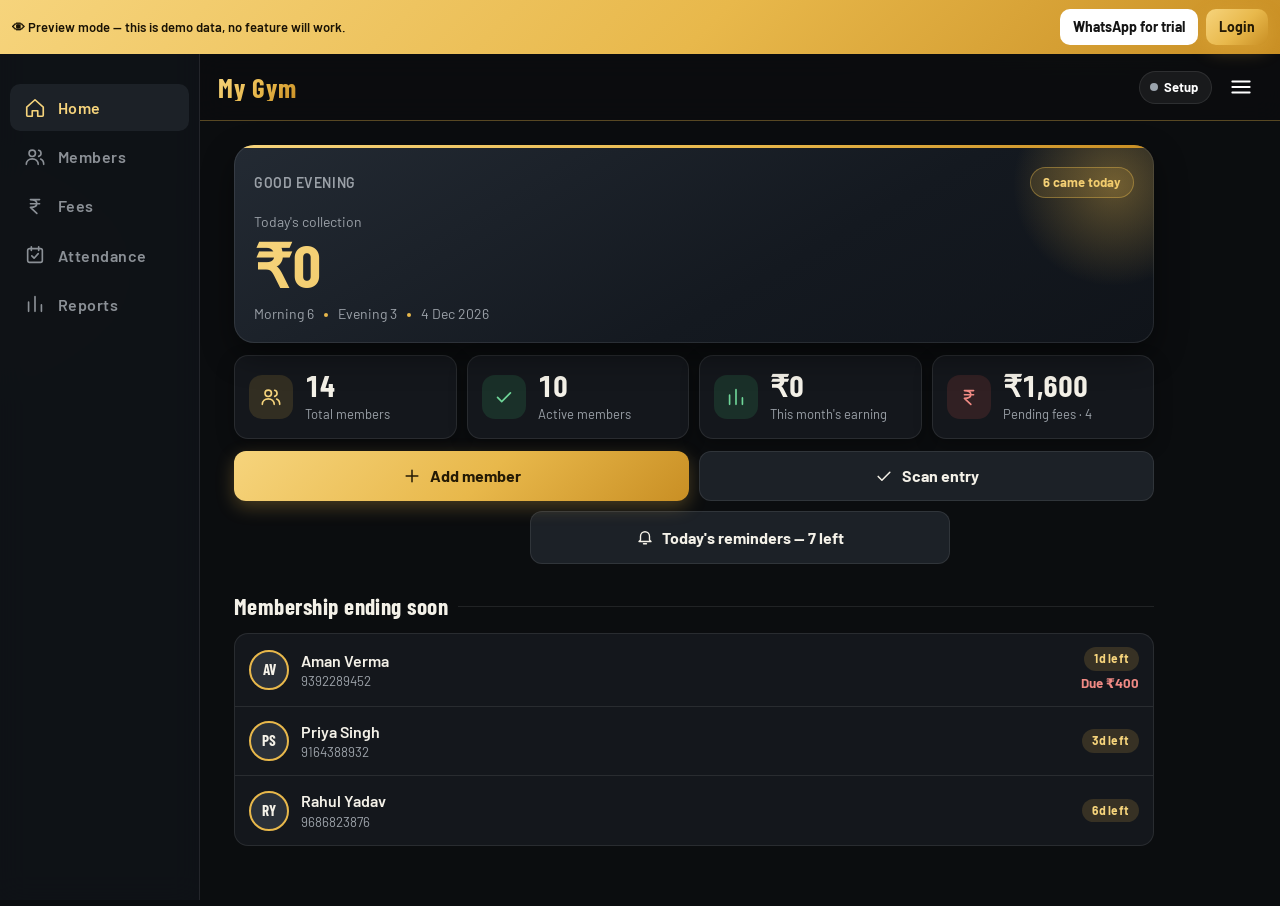
<file: index.html>
<!doctype html>
<html lang="en">
<head>
<meta charset="utf-8">
<meta name="viewport" content="width=device-width, initial-scale=1, viewport-fit=cover">
<title>Gym Manager</title>
<meta name="theme-color" content="#0B0D0F">
<meta name="description" content="Members, fees, attendance and reports for your gym">
<link rel="manifest" href="manifest.json">
<link rel="icon" type="image/png" href="icon-192.png">
<link rel="apple-touch-icon" href="icon-192.png">
<meta name="mobile-web-app-capable" content="yes">
<meta name="apple-mobile-web-app-capable" content="yes">
<link rel="preconnect" href="https://fonts.googleapis.com">
<link rel="preconnect" href="https://fonts.gstatic.com" crossorigin>
<link href="https://fonts.googleapis.com/css2?family=Barlow+Condensed:wght@600;700&family=Barlow:wght@400;500;600&display=swap" rel="stylesheet">
<link rel="stylesheet" href="style.css">
</head>
<body>
<div id="previewBar" hidden>
  <span class="pv-txt">👁 Preview mode — this is demo data, no feature will work.</span>
  <span class="pv-acts"><a class="btn light small" id="pvWa" href="#" target="_blank" rel="noopener">WhatsApp for trial</a><button class="btn primary small" data-act="previewLogin">Login</button></span>
</div>
<header class="top">
  <div class="brand"><span id="gymName">Gym Manager</span></div>
  <div class="top-acts">
    <button class="sync" id="syncBtn" data-act="syncNow" hidden></button>
    <button class="btn light small" id="installBtn" data-act="install" hidden>Install app</button>
    <button class="ib dark" data-act="settings" aria-label="Settings" id="settingsBtn"></button>
  </div>
</header>
<main id="view"></main>
<nav class="tabs" id="tabs" aria-label="Main"></nav>

<div class="sheet" id="sheet" hidden>
  <div class="sheet-bg" data-act="closeSheet"></div>
  <div class="sheet-panel" role="dialog" aria-modal="true" aria-labelledby="sheetTitle">
    <div class="sheet-head">
      <h2 id="sheetTitle"></h2>
      <button class="ib" data-act="closeSheet" aria-label="Close">&times;</button>
    </div>
    <div class="sheet-body" id="sheetBody"></div>
  </div>
</div>
<div id="login" hidden>
  <form id="loginForm" autocomplete="on">
    <h1>Gym Manager</h1>
    <p>Sign in to open your gym's online database. This app needs internet and does not work offline.</p>
    <label>Email<input name="email" type="email" required autocomplete="username"></label>
    <label>Password<input name="password" type="password" required autocomplete="current-password"></label>
    <button class="btn primary wide">Sign in</button>
    <p id="loginMsg" role="alert"></p>
    <button type="button" class="btn ghost wide" data-act="preview" style="margin-top:6px">See the app first, without login</button>
    <p class="mini" style="text-align:center;margin-top:8px">The preview shows demo data — features work only after login.</p>
  </form>
</div>
<div id="netblock" hidden>
  <div class="nb-card">
    <h1 id="nbTitle">No internet</h1>
    <p id="nbMsg"></p>
    <button class="btn primary wide" id="netRetry">Retry</button>
  </div>
</div>
<div id="toast" role="status" aria-live="polite"></div>
<div id="lockblock" hidden>
  <div class="nb-card">
    <h1 id="lockTitle">Demo over</h1>
    <p id="lockMsg">Your demo period is over. Message us to activate the app — after payment it will unlock right here and all your data stays safe.</p>
    <a class="btn primary wide" id="lockWa" href="#" target="_blank" rel="noopener">Activate on WhatsApp</a>
    <button class="btn ghost wide" id="lockRetry" style="margin-top:10px">Check again</button>
    <button class="btn ghost wide" id="lockLogout" style="margin-top:10px">Log out</button>
  </div>
</div>
<script src="config.js"></script>
<script src="qrcode.js"></script>
<script src="jsqr.js"></script>
<script src="app.js"></script>
<script src="cloud.js"></script>
</body>
</html>
</file>
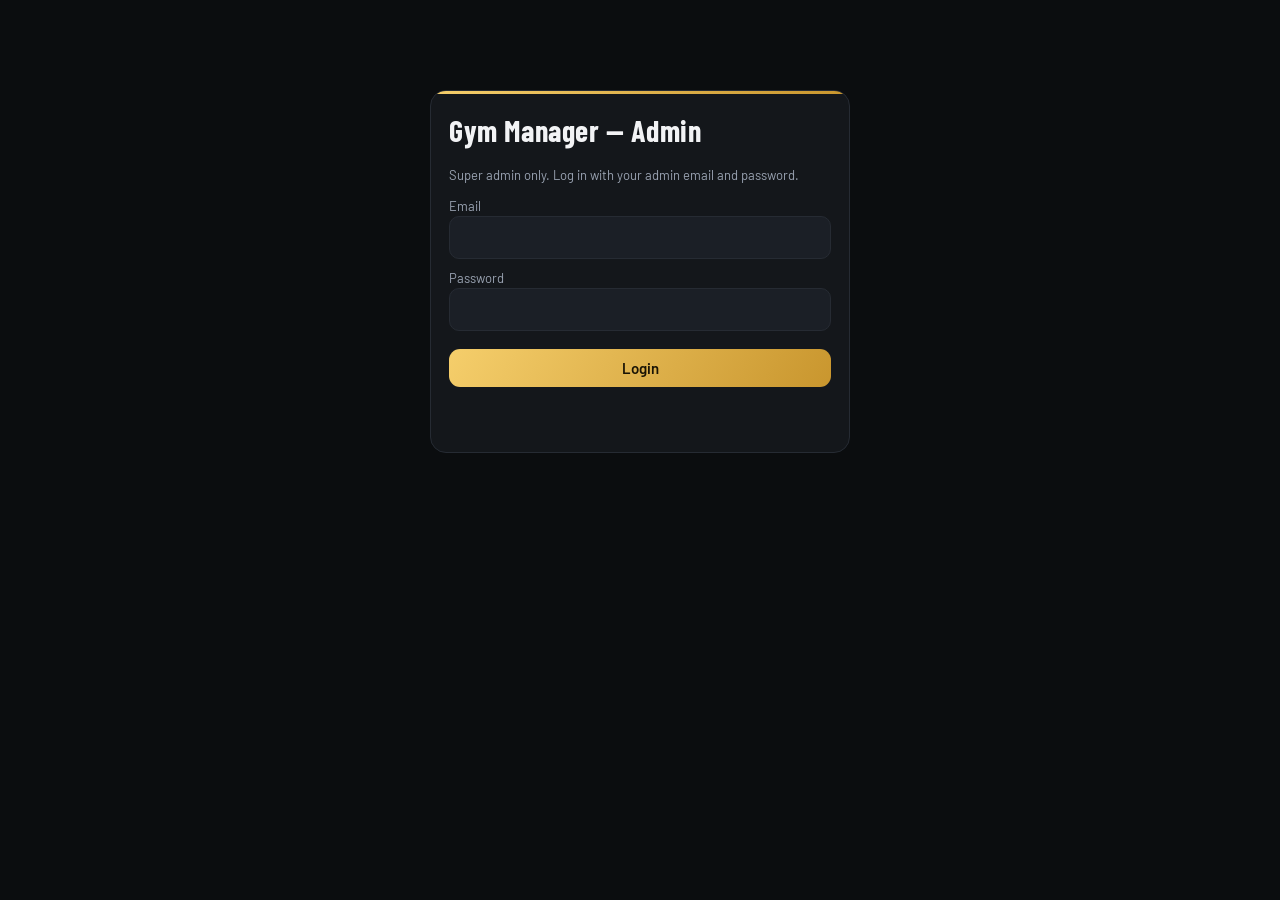
<file: admin.html>
<!doctype html>
<html lang="en">
<head>
<meta charset="utf-8">
<meta name="viewport" content="width=device-width, initial-scale=1, viewport-fit=cover">
<meta name="robots" content="noindex, nofollow">
<title>Gym Manager — Admin</title>
<meta name="theme-color" content="#0B0D0F">
<link rel="icon" type="image/png" href="icon-192.png">
<link rel="preconnect" href="https://fonts.googleapis.com">
<link rel="preconnect" href="https://fonts.gstatic.com" crossorigin>
<link href="https://fonts.googleapis.com/css2?family=Barlow+Condensed:wght@600;700&family=Barlow:wght@400;500;600;700&display=swap" rel="stylesheet">
<style>
  :root{--bg:#0B0D0F;--card:#14171B;--card2:#1B1F26;--line:#262B33;--txt:#F2F3F5;--mute:#9AA3B2;--gold:#E3B341;--gold2:#F5CE6B;--grad:linear-gradient(120deg,#F5CE6B,#C9962E);--green:#43C579;--red:#E4574F;--r:16px}
  *{box-sizing:border-box} html,body{margin:0;background:var(--bg);color:var(--txt);font:16px/1.45 Barlow,system-ui,sans-serif}
  [hidden]{display:none!important}
  h1,h2{font-family:"Barlow Condensed",sans-serif;letter-spacing:.02em;margin:0}
  .wrap{max-width:860px;margin:0 auto;padding:18px 14px 60px}
  .card{background:var(--card);border:1px solid var(--line);border-radius:var(--r);padding:18px;margin-bottom:14px;position:relative;overflow:hidden}
  .card::before{content:"";position:absolute;top:0;left:0;right:0;height:3px;background:var(--grad)}
  label{display:block;font-size:13px;color:var(--mute);margin:10px 0 4px}
  input,select{width:100%;background:var(--card2);border:1px solid var(--line);border-radius:10px;color:var(--txt);padding:11px 12px;font:inherit}
  .btn{display:inline-flex;align-items:center;justify-content:center;gap:7px;background:var(--card2);border:1px solid var(--line);color:var(--txt);border-radius:11px;padding:10px 16px;font:600 15px Barlow;cursor:pointer;text-decoration:none}
  .btn.primary{background:var(--grad);color:#1A1405;border:0}
  .btn.danger{background:transparent;border-color:var(--red);color:#F08A84}
  .btn.small{padding:7px 12px;font-size:13px}
  .btn.wide{width:100%;margin-top:14px}
  .rowbtns{display:flex;gap:8px;flex-wrap:wrap;margin-top:12px}
  .pill{font-size:12px;font-weight:700;padding:3px 10px;border-radius:999px;white-space:nowrap}
  .pill.active{background:rgba(67,197,121,.16);color:#6FD598}
  .pill.trial{background:rgba(232,184,75,.16);color:var(--gold2)}
  .pill.locked{background:rgba(228,87,79,.16);color:#F08A84}
  .pill.none{background:rgba(154,163,178,.16);color:var(--mute)}
  .gym-head{display:flex;justify-content:space-between;align-items:flex-start;gap:10px}
  .gym-head b{font-size:19px}
  .small{color:var(--mute);font-size:13px}
  .stats{display:grid;grid-template-columns:repeat(4,1fr);gap:10px;margin-bottom:14px}
  .stat{background:var(--card);border:1px solid var(--line);border-radius:var(--r);padding:12px;text-align:center}
  .stat b{font:700 26px "Barlow Condensed";display:block}
  .stat small{color:var(--mute);font-size:12px}
  .userrow{display:flex;justify-content:space-between;align-items:center;gap:8px;background:var(--card2);border:1px solid var(--line);border-radius:10px;padding:8px 12px;margin-top:8px;flex-wrap:wrap}
  .topbar{display:flex;justify-content:space-between;align-items:center;margin-bottom:14px}
  .topbar h1{font-size:30px;background:var(--grad);-webkit-background-clip:text;background-clip:text;-webkit-text-fill-color:transparent;color:transparent}
  #loginView{max-width:420px;margin:8vh auto 0}
  #msg,#demoMsg{color:#F08A84;font-weight:600;min-height:1.3em;margin-top:10px}
  #demoResult{background:var(--card2);border:1px dashed var(--gold);border-radius:10px;padding:12px;margin-top:12px;white-space:pre-wrap;word-break:break-word;font-size:14px}
  .empty{color:var(--mute);text-align:center;padding:26px 10px}
  .alertbox{border-radius:var(--r);padding:13px 16px;margin-bottom:12px;font-size:15px}
  .alertbox.bad{background:rgba(228,87,79,.14);border:1px solid var(--red)}
  .alertbox.warn{background:rgba(232,184,75,.12);border:1px solid var(--gold)}
  @media(max-width:560px){.stats{grid-template-columns:repeat(2,1fr)}}
</style>
</head>
<body>
<div class="wrap">

  <div id="loginView" hidden>
    <div class="card">
      <h1 style="font-size:30px">Gym Manager — Admin</h1>
      <p class="small">Super admin only. Log in with your admin email and password.</p>
      <form id="loginForm" autocomplete="on">
        <label>Email<input name="email" type="email" required autocomplete="username"></label>
        <label>Password<input name="password" type="password" required autocomplete="current-password"></label>
        <button class="btn primary wide">Login</button>
        <p id="msg" role="alert"></p>
      </form>
    </div>
  </div>

  <div id="panelView" hidden>
    <div class="topbar">
      <h1>Admin Panel</h1>
      <div style="display:flex;gap:8px">
        <button class="btn small" data-aact="refresh">Refresh</button>
        <button class="btn small" data-aact="logout">Logout</button>
      </div>
    </div>
    <p class="small" id="whoLine" style="margin-top:-8px"></p>

    <div class="rowbtns" style="margin-bottom:16px">
      <button class="btn primary" data-atab="gyms" id="tabBtnGyms">All Gyms</button>
      <button class="btn" data-atab="new" id="tabBtnNew">+ Create New Gym</button>
    </div>

    <div id="tabGyms">
      <div id="alertStrip"></div>
      <div class="stats" id="statStrip"></div>
      <h2 style="font-size:22px;margin:16px 0 10px">All gyms</h2>
      <div id="gymList"><div class="empty">Loading...</div></div>
    </div>

    <div id="tabNew" hidden>
    <div class="card">
      <h2 style="font-size:22px">New gym — trial or direct paid</h2>
      <form id="demoForm" autocomplete="off">
        <label>Gym name<input name="gymName" required placeholder="e.g. Power House Gym"></label>
        <label>Owner ka email<input name="email" type="email" required placeholder="owner@example.com"></label>
        <label>Owner ka password
          <span style="display:flex;gap:8px"><input name="password" id="demoPw" required minlength="6" placeholder="Login password">
          <button type="button" class="btn small" data-aact="genPw">Generate</button></span>
        </label>
        <label>Plan chunno
          <select name="plan">
            <option value="trial">Trial — 7 din FREE</option>
            <option value="monthly">Monthly — 30 din (paid)</option>
            <option value="quarterly">3 Months (paid)</option>
            <option value="half">6 Months (paid)</option>
            <option value="yearly">Yearly (paid)</option>
            <option value="lifetime">Lifetime (paid)</option>
          </select>
        </label>
        <button class="btn primary wide">Create gym</button>
        <p id="demoMsg" role="alert"></p>
      </form>
      <div id="demoResult" hidden></div>
    </div>
    </div>
  </div>

</div>
<script src="config.js"></script>
<script src="admin.js"></script>
</body>
</html>
</file>
<file: style.css>
/* Gym Manager v3 — black & gold premium theme */
:root{
  --bg:#0B0D0F;
  --card:#14171C;
  --card2:#1C2127;
  --ink:#F4F1E8;
  --mute:#9BA1A8;
  --line:rgba(255,255,255,.09);
  --gold:#E8B84B;
  --gold2:#F6D47C;
  --grad:linear-gradient(135deg,#F6D47C 0%,#E8B84B 55%,#C98F24 100%);
  --red:#E4574F;
  --yellow:#E8B84B;
  --green:#43C579;
  --sb:env(safe-area-inset-bottom,0px);
  --st:env(safe-area-inset-top,0px);
  --head:'Barlow Condensed','Arial Narrow',Impact,sans-serif;
  --r:14px;
}
*{box-sizing:border-box;-webkit-tap-highlight-color:transparent}
html{scroll-padding-top:76px}
body{margin:0;color:var(--ink);font:16px/1.45 'Barlow',system-ui,-apple-system,'Segoe UI',Roboto,sans-serif;
  background:
    radial-gradient(600px 300px at 85% -60px,rgba(232,184,75,.09),transparent 60%),
    radial-gradient(500px 260px at -10% 30%,rgba(232,184,75,.05),transparent 60%),
    var(--bg);}
body.lock{overflow:hidden}
h1,h2,h3{font-family:var(--head);font-weight:700;letter-spacing:.02em;margin:0}
h2{font-size:23px;margin:26px 0 10px;display:flex;align-items:center;gap:10px}
h2::after{content:"";flex:1;height:1px;background:var(--line)}
button,input,select{font:inherit;color:inherit}
button{cursor:pointer}
a{color:var(--gold2)}
:focus-visible{outline:2px solid var(--gold);outline-offset:2px}
[hidden]{display:none!important}

/* ---------- top bar ---------- */
.top{position:sticky;top:0;z-index:20;display:flex;align-items:center;justify-content:space-between;
  padding:calc(12px + var(--st)) 18px 12px;color:#fff;
  background:rgba(11,13,15,.82);backdrop-filter:blur(14px);-webkit-backdrop-filter:blur(14px);
  border-bottom:1px solid rgba(232,184,75,.35)}
.brand{font:700 27px/1 var(--head);letter-spacing:.04em;background:var(--grad);
  -webkit-background-clip:text;background-clip:text;-webkit-text-fill-color:transparent;color:transparent}
.top-acts{display:flex;gap:8px;align-items:center}

main{padding:18px 16px calc(104px + var(--sb));max-width:980px;margin:0 auto}
#view.vin{animation:vin .24s ease-out}
@keyframes vin{from{opacity:0;transform:translateY(10px)}to{opacity:1;transform:none}}

/* ---------- tabs: 5 ---------- */
.tabs{position:fixed;left:0;right:0;bottom:0;z-index:20;display:grid;grid-template-columns:repeat(5,1fr);
  background:rgba(16,19,23,.92);backdrop-filter:blur(14px);-webkit-backdrop-filter:blur(14px);
  padding:6px 6px calc(8px + var(--sb));border-top:1px solid var(--line)}
.tabs button{background:none;border:0;color:#8B9096;display:flex;flex-direction:column;align-items:center;gap:3px;
  padding:7px 0 5px;font-size:11px;font-weight:600;letter-spacing:.03em;border-radius:10px;position:relative;transition:color .15s}
.tabs button.on{color:var(--gold2)}
.tabs button.on::after{content:"";position:absolute;bottom:1px;width:18px;height:3px;border-radius:2px;background:var(--grad)}

/* ---------- buttons ---------- */
.btn{border:0;border-radius:12px;padding:13px 16px;font-weight:700;background:var(--card2);color:var(--ink);
  text-decoration:none;display:inline-flex;align-items:center;justify-content:center;gap:8px;
  box-shadow:inset 0 0 0 1px var(--line);transition:transform .08s}
.btn.primary{background:var(--grad);color:#241A05;box-shadow:0 6px 18px rgba(232,184,75,.28)}
.btn.ghost{background:transparent;box-shadow:inset 0 0 0 1.5px var(--mute)}
.btn.danger{background:transparent;color:var(--red);box-shadow:inset 0 0 0 1.5px var(--red)}
.btn.light{background:#fff;color:#141414}
.btn.small{padding:8px 13px;font-size:14px;border-radius:10px}
.btn.wide{width:100%;margin-top:14px;padding:15px}
.btn:active,.fab:active,.ib:active,.chip:active{transform:scale(.96)}
.btn[disabled]{opacity:.4}
.ib{width:42px;height:42px;border-radius:12px;border:0;background:var(--card2);display:inline-flex;align-items:center;
  justify-content:center;text-decoration:none;color:var(--ink);flex:none;font-size:26px;line-height:1;
  box-shadow:inset 0 0 0 1px var(--line);transition:transform .08s}
.ib.dark{background:transparent;color:#fff;box-shadow:none}
.ib.txt{width:auto;padding:0 13px;font-size:14px;font-weight:700;background:var(--grad);color:#241A05;box-shadow:none}

/* ---------- home hero ---------- */
.hero{position:relative;overflow:hidden;border-radius:20px;padding:22px 20px 18px;color:#fff;
  background:linear-gradient(150deg,#232a33 0%,#141920 60%,#10141a 100%);
  box-shadow:inset 0 0 0 1px var(--line),0 12px 32px rgba(0,0,0,.45)}
.hero::before{content:"";position:absolute;right:-70px;top:-70px;width:220px;height:220px;border-radius:50%;
  background:radial-gradient(circle,rgba(232,184,75,.35),transparent 65%);pointer-events:none}
.hero::after{content:"";position:absolute;left:0;right:0;top:0;height:3px;background:var(--grad)}
.hero-top{display:flex;justify-content:space-between;align-items:center;color:var(--mute);font-size:14px;font-weight:600;letter-spacing:.04em;text-transform:uppercase}
.hero-pill{background:rgba(232,184,75,.14);color:var(--gold2);border:1px solid rgba(232,184,75,.4);
  padding:5px 12px;border-radius:999px;font-size:13px;font-weight:700;text-transform:none;letter-spacing:0}
.hero .lbl{color:var(--mute);font-size:14px;display:block;margin-top:14px}
.hero .big{font:700 60px/1 var(--head);margin-top:2px;background:var(--grad);
  -webkit-background-clip:text;background-clip:text;-webkit-text-fill-color:transparent;color:transparent;font-variant-numeric:tabular-nums}
.hero-sub{display:flex;align-items:center;gap:10px;margin-top:10px;color:var(--mute);font-size:14px}
.hero-sub i{width:4px;height:4px;border-radius:50%;background:var(--gold);flex:none}

/* stat cards */
.stats{display:grid;grid-template-columns:1fr 1fr;gap:10px;margin-top:12px}
.stat{background:var(--card);border:1px solid var(--line);border-radius:var(--r);padding:14px;text-align:left;
  display:flex;gap:12px;align-items:center;box-shadow:0 6px 18px rgba(0,0,0,.3)}
.stat b{font:700 30px/1.05 var(--head);display:block;font-variant-numeric:tabular-nums}
.stat small{color:var(--mute);font-size:13px}
.sic{width:44px;height:44px;border-radius:13px;flex:none;display:grid;place-items:center}
.sic.s-b{background:rgba(232,184,75,.14);color:var(--gold2)}
.sic.s-g{background:rgba(67,197,121,.14);color:#6FD598}
.sic.s-r{background:rgba(228,87,79,.14);color:#F08A84}
.quick{display:grid;grid-template-columns:1fr 1fr;gap:10px;margin-top:12px}

/* ---------- lists ---------- */
.list{background:var(--card);border:1px solid var(--line);border-radius:var(--r);overflow:hidden}
.row{display:flex;align-items:center;gap:12px;width:100%;text-align:left;background:none;border:0;
  border-bottom:1px solid var(--line);padding:13px 14px;color:var(--ink)}
.row:last-child{border-bottom:0}
button.row:active{background:var(--card2)}
.who{display:flex;flex-direction:column;min-width:0;flex:1}
.who b{font-weight:600;white-space:nowrap;overflow:hidden;text-overflow:ellipsis}
.who small{color:var(--mute)}
.right{display:flex;flex-direction:column;align-items:flex-end;gap:3px;flex:none}
.due{color:#F08A84;font-weight:700}
.acts{display:flex;gap:6px;flex:none}
.amt{font:700 23px/1 var(--head);flex:none;font-variant-numeric:tabular-nums}
.empty{padding:30px 16px;text-align:center;color:var(--mute)}
.empty .btn{margin-top:12px}

.tag{font-size:12px;font-weight:700;padding:3px 10px;border-radius:999px;white-space:nowrap;letter-spacing:.02em}
.tag.active{background:rgba(67,197,121,.16);color:#6FD598}
.tag.expiring{background:rgba(232,184,75,.16);color:var(--gold2)}
.tag.expired{background:rgba(228,87,79,.16);color:#F08A84}
.tag.pt{background:rgba(130,150,255,.16);color:#A9BAFF;max-width:140px;overflow:hidden;text-overflow:ellipsis}

/* ---------- controls ---------- */
.search{width:100%;padding:13px 15px;border:1px solid var(--line);border-radius:12px;background:var(--card);color:var(--ink)}
.search:focus{border-color:var(--gold);outline:0}
.search::placeholder{color:#6B7178}
.chips{display:flex;gap:8px;overflow-x:auto;padding:12px 0;scrollbar-width:none}
.chips::-webkit-scrollbar{display:none}
.chip{flex:none;border:1px solid var(--line);background:var(--card);color:var(--mute);border-radius:999px;
  padding:7px 15px;font-weight:600;font-size:14px;transition:transform .08s}
.chip.on{background:var(--grad);color:#241A05;border-color:transparent;font-weight:700}
.seg{display:grid;grid-auto-flow:column;grid-auto-columns:1fr;background:var(--card);border:1px solid var(--line);
  border-radius:12px;padding:4px;margin-bottom:14px}
.seg button{border:0;background:none;padding:10px 6px;border-radius:9px;font-weight:600;color:var(--mute)}
.seg button.on{background:var(--grad);color:#241A05;font-weight:700}
.bar{display:flex;gap:10px;align-items:center;margin:0 0 12px}
.bar input[type=date],.bar input[type=month]{flex:1;padding:11px 12px;border:1px solid var(--line);border-radius:12px;background:var(--card);color:var(--ink);color-scheme:dark}
.sum{color:var(--mute);margin:4px 0 10px}
.sum b{color:var(--ink);font:700 22px var(--head)}

.fab{position:fixed;right:16px;bottom:calc(92px + var(--sb));z-index:15;height:56px;padding:0 22px;border:0;border-radius:28px;
  background:var(--grad);color:#241A05;font-weight:700;box-shadow:0 8px 22px rgba(232,184,75,.35);
  display:flex;align-items:center;gap:8px;transition:transform .08s}

/* ---------- attendance ---------- */
.check{width:34px;height:34px;border-radius:10px;border:1.5px solid var(--mute);flex:none;display:grid;place-items:center;color:#fff}
.row.in .check{background:var(--green);border-color:var(--green)}
.row.in{background:rgba(67,197,121,.07)}
.strip{display:flex;flex-wrap:wrap;gap:2px;margin-top:5px}
.strip i{width:7px;height:12px;background:#2C333B;border-radius:2px}
.strip i.p{background:var(--green)}

/* ---------- reports / sheets content ---------- */
.two{display:grid;grid-template-columns:1fr 1fr;gap:10px}
.kv{display:grid;grid-template-columns:auto 1fr;gap:7px 16px;margin:0 0 6px}
.kv dt{color:var(--mute)}
.kv dd{margin:0;font-weight:600;text-align:right}
.mini{font-size:14px;color:var(--mute);margin-top:6px}
.repdays .row{padding:10px 14px}

/* ---------- bottom sheet ---------- */
.sheet{position:fixed;inset:0;z-index:50;display:flex;align-items:flex-end;justify-content:center}
.sheet-bg{position:absolute;inset:0;background:rgba(4,6,8,.7);backdrop-filter:blur(2px)}
.sheet-panel{position:relative;background:#171B20;width:100%;max-width:560px;max-height:92dvh;display:flex;flex-direction:column;
  border-radius:20px 20px 0 0;border:1px solid var(--line);border-bottom:0;animation:up .22s cubic-bezier(.2,.9,.3,1)}
.sheet-panel::before{content:"";position:absolute;top:9px;left:50%;transform:translateX(-50%);
  width:44px;height:5px;border-radius:3px;background:#3A4149}
.sheet-head{display:flex;justify-content:space-between;align-items:center;padding:16px 12px 8px 20px}
.sheet-head h2{margin:0;font-size:27px}
.sheet-head h2::after{display:none}
.sheet-body{overflow:auto;padding:4px 20px calc(24px + var(--sb))}
@keyframes up{from{transform:translateY(60px);opacity:.3}to{transform:none;opacity:1}}
form label,.setmain label{display:block;font-weight:600;font-size:14px;margin-top:13px;color:var(--mute)}
form input,form select,.setmain input,.setmain select{display:block;width:100%;margin-top:5px;padding:13px;border:1px solid var(--line);border-radius:12px;
  background:#0F1216;color:var(--ink);font-weight:400;font-size:16px;color-scheme:dark}
form input:focus,form select:focus,.setmain input:focus,.setmain select:focus{border-color:var(--gold);outline:0}
/* settings: sidebar menu layout (app style) */
.setwrap{display:flex;gap:16px;align-items:flex-start}
.setside{display:flex;flex-direction:column;gap:4px;min-width:152px;position:sticky;top:0;background:var(--card);
  border:1px solid var(--line);border-radius:14px;padding:8px}
.setside button{display:flex;align-items:center;gap:9px;border:0;background:none;color:var(--mute);padding:11px 12px;
  border-radius:10px;font-weight:600;font-size:15px;text-align:left;cursor:pointer;width:100%}
.setside button:hover{background:var(--card2);color:var(--ink)}
.setside button.on{background:var(--grad);color:#241A05;font-weight:700}
.setmain{flex:1;min-width:0}
.setmain h3{margin-top:2px}
@media (max-width:560px){
  .setwrap{gap:10px}
  .setside{min-width:108px;padding:6px}
  .setside button{font-size:13px;padding:9px 8px;gap:6px}
}
.planrow{display:grid;grid-template-columns:1.4fr .7fr .9fr auto;gap:6px;align-items:end;margin-top:8px}
.planrow input{margin-top:0;padding:11px 8px}
.planrow .ib{background:var(--card2);width:38px;height:44px}
.actions{display:grid;grid-template-columns:1fr 1fr;gap:8px;margin:14px 0}
.hdrline{display:flex;align-items:center;gap:12px;margin-bottom:10px}
hr{border:0;border-top:1px solid var(--line);margin:18px 0}

#toast{position:fixed;left:50%;bottom:calc(100px + var(--sb));transform:translate(-50%,16px);background:#22282F;color:#fff;
  padding:12px 20px;border-radius:12px;border:1px solid var(--line);opacity:0;pointer-events:none;transition:.2s;z-index:80;
  max-width:90vw;text-align:center;font-weight:600;box-shadow:0 10px 30px rgba(0,0,0,.5)}
#toast.show{opacity:1;transform:translate(-50%,0)}
#toast.err{background:#3A1512;border-color:var(--red);color:#F5B5B1}

/* ---------- desktop rail ---------- */
@media (min-width:900px){
  .tabs{top:0;right:auto;width:200px;grid-template-columns:1fr;grid-auto-rows:min-content;
    padding:calc(84px + var(--st)) 10px 10px;border-top:0;border-right:1px solid var(--line);gap:2px}
  .tabs button{flex-direction:row;gap:12px;font-size:16px;padding:12px 14px;justify-content:flex-start}
  .tabs button.on{background:var(--card2)}
  .tabs button.on::after{top:10px;bottom:10px;left:-10px;right:auto;width:4px;height:auto;bottom:auto}
  .top{margin-left:200px}
  main{margin-left:200px;max-width:none;padding:24px 34px 60px}
  main>*{max-width:920px}
  .stats{grid-template-columns:repeat(4,1fr)}
  .fab{bottom:26px;right:30px}
  .sheet{align-items:center}
  .sheet-panel{border-radius:20px;border-bottom:1px solid var(--line)}
  #toast{bottom:30px}
}
@media (prefers-reduced-motion:reduce){*{animation:none!important;transition:none!important}}

/* ---------- QR scanner ---------- */
.scanbox{position:relative;background:#0E1114;border-radius:16px;overflow:hidden;aspect-ratio:1/1;width:100%;
  max-width:420px;max-height:56vh;margin:0 auto 12px;border:1px solid var(--line)}
.scanbox video{width:100%;height:100%;object-fit:cover;display:block}
.scanbox .frame{position:absolute;inset:16%;border:3px solid var(--gold2);border-radius:14px;
  box-shadow:0 0 0 999px rgba(0,0,0,.42);pointer-events:none}
.scanmsg{position:absolute;left:0;right:0;bottom:0;padding:10px 12px;color:#fff;background:rgba(0,0,0,.62);text-align:center;font-size:14px}
.scanres{border-radius:16px;padding:18px;color:#fff;margin:0 auto 12px;max-width:420px;animation:up .2s ease-out;border:1px solid var(--line)}
.scanres h3{font-size:33px;line-height:1.05;margin-bottom:6px}
.scanres.ok{background:linear-gradient(150deg,#1E7A44,#155C32)}
.scanres.warn{background:linear-gradient(150deg,#8a6a14,#6d5210);color:#fff}
.scanres.stop{background:linear-gradient(150deg,#A02721,#7C1B16)}
.scanres.dup{background:#232a33}
#view .btn.wide{max-width:420px;display:flex;margin-left:auto;margin-right:auto}
.qrimg{display:block;width:100%;max-width:300px;margin:6px auto 14px;border-radius:12px;border:1px solid var(--line)}

/* ---------- cloud sync ---------- */
.sync{border:1px solid var(--line);border-radius:999px;padding:6px 13px 6px 24px;font-size:13px;font-weight:700;
  background:rgba(255,255,255,.06);color:#fff;position:relative}
.sync::before{content:"";position:absolute;left:10px;top:50%;width:8px;height:8px;margin-top:-4px;border-radius:50%;background:#9AA3AC}
.sync.ok::before{background:var(--green)}
.sync.syncing::before{background:var(--yellow)}
.sync.offline::before,.sync.error::before,.sync.login::before{background:var(--red)}
#login{position:fixed;inset:0;z-index:90;display:grid;place-items:center;padding:20px;background:var(--bg)}
#loginForm{background:var(--card);border:1px solid var(--line);border-radius:18px;padding:26px 24px;width:100%;max-width:400px;
  box-shadow:0 20px 60px rgba(0,0,0,.5);position:relative;overflow:hidden}
#loginForm::before{content:"";position:absolute;top:0;left:0;right:0;height:4px;background:var(--grad)}
#loginForm h1{font-size:36px;background:var(--grad);-webkit-background-clip:text;background-clip:text;
  -webkit-text-fill-color:transparent;color:transparent}
#loginForm p{color:var(--mute);margin:6px 0 4px}
#loginForm #loginMsg{color:#F08A84;font-weight:600;min-height:1.4em;margin-top:12px}

/* ---------- avatar ---------- */
.av{--c:#3A4149;width:var(--sz,40px);height:var(--sz,40px);border-radius:50%;flex:none;display:grid;place-items:center;overflow:hidden;
  background:#2A3038;color:var(--ink);border:2.5px solid var(--c);font:700 calc(var(--sz,40px)*.38) var(--head);line-height:1}
.av img{width:100%;height:100%;object-fit:cover;display:block}
.av.active{--c:var(--green)} .av.expiring{--c:var(--yellow)} .av.expired{--c:var(--red)} .av.none{--c:#3A4149;font-size:32px}
.photo{display:flex;align-items:center;gap:14px;margin:4px 0 6px}
.resrow{display:flex;gap:14px;align-items:center}
.scanres .av{--c:#fff}
.restxt{min-width:0}
.dueline{display:inline-block;margin-top:12px;background:#fff;color:#A02721;padding:7px 15px;border-radius:8px;font:700 30px/1.1 var(--head)}

.sechd{display:flex;align-items:center;justify-content:space-between;gap:10px;margin:26px 0 10px}
.sechd h2{margin:0}
.sechd h2::after{display:none}

/* ---------- offline / setup blocker: covers the whole app ---------- */
#netblock{position:fixed;inset:0;z-index:95;display:grid;place-items:center;padding:20px;background:var(--bg)}
#lockblock{position:fixed;inset:0;z-index:96;display:grid;place-items:center;padding:20px;background:var(--bg)}
.nb-card{background:var(--card);border:1px solid var(--line);border-radius:18px;padding:26px 24px;width:100%;max-width:400px;
  box-shadow:0 20px 60px rgba(0,0,0,.5);position:relative;overflow:hidden;text-align:center}
.nb-card::before{content:"";position:absolute;top:0;left:0;right:0;height:4px;background:var(--grad)}
.nb-card h1{font-size:36px;background:var(--grad);-webkit-background-clip:text;background-clip:text;
  -webkit-text-fill-color:transparent;color:transparent}
.nb-card p{color:var(--mute);margin:10px 0 4px}
#previewBar{position:sticky;top:0;z-index:30;display:flex;align-items:center;justify-content:space-between;gap:10px;
  padding:9px 12px;background:var(--grad);color:#191204;font-size:13px;font-weight:600}
#previewBar[hidden]{display:none}
#previewBar .pv-acts{display:flex;gap:8px;align-items:center;flex-shrink:0}
#previewBar .btn{border:0}
body.pv .top{position:relative}
</file>
